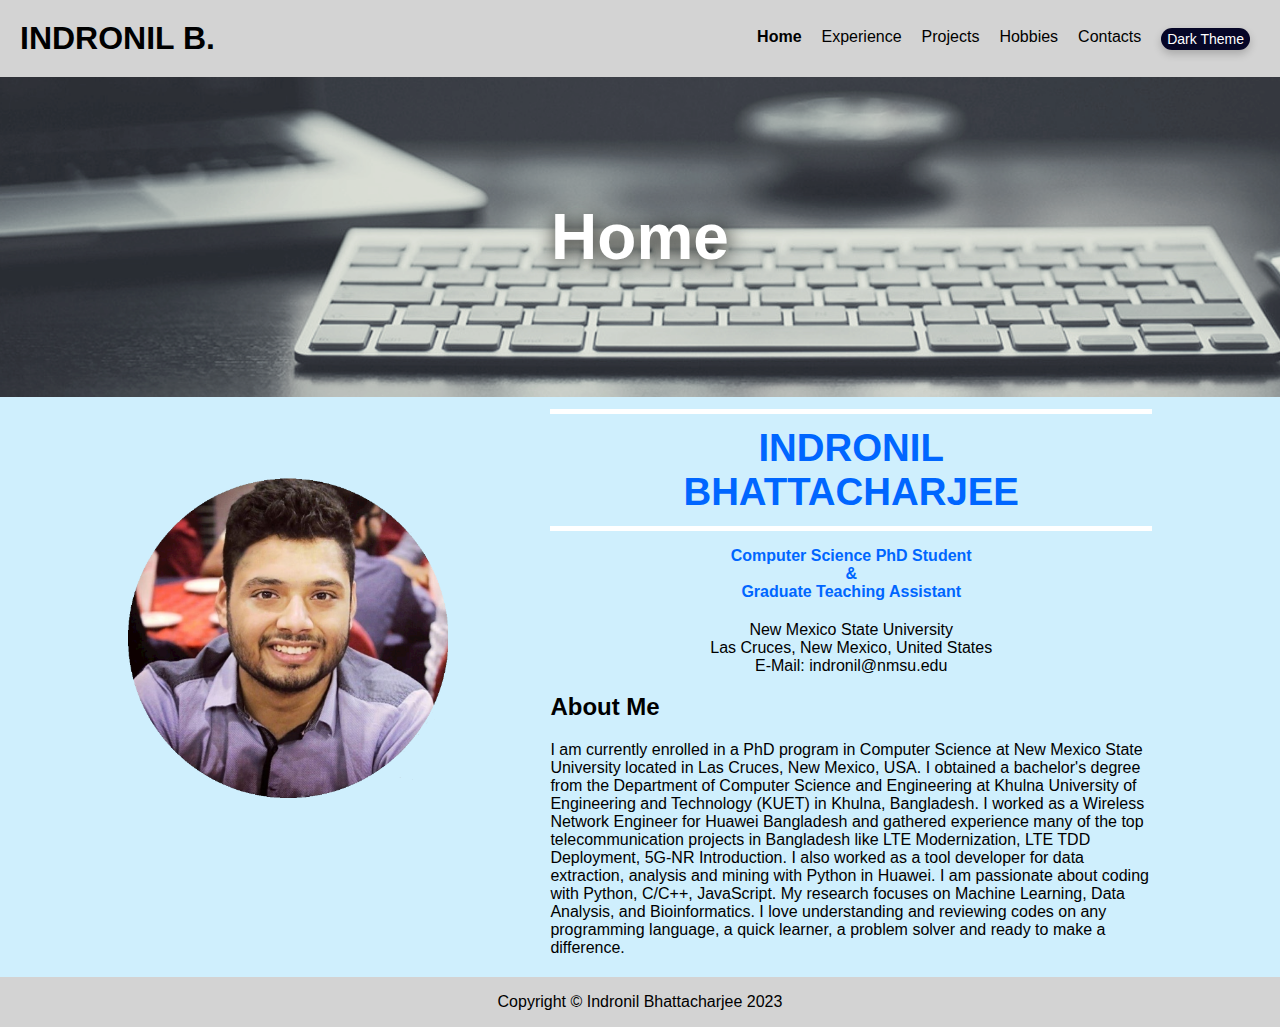
<file: index.html>
<!DOCTYPE html>
<html>
  <head>
    <title>Indronil Bhattacharjee - Home</title>
    <meta name="viewport" content="width=device-width, initial-scale=1.0">
    <link rel="stylesheet" type="text/css" href="style.css">
  </head>
  <body>
    <!-- Header -->
    <header>
      <h1 style="text-align: center;">INDRONIL B.</h1>
      <!-- Navigation -->
      <nav>
        <ul>
          <li id="present"><a href="index.html">Home</a></li>
          <li><a href="Work.html">Experience</a></li>
          <li><a href="projects.html">Projects</a></li>
          <li><a href="hobbies.html">Hobbies</a></li>
          <li><a href="contacts.html">Contacts</a></li>
          <li><button id="toggle-theme" style="color:white; background-color: #060627;">Dark Theme</button></li>
        </ul>
      </nav>
    </header>
    <section id="banner">Home</section>
    <!-- Main Content -->
    <main>
      <!-- Intro -->
      <section id="intro" style="display: flex;">
        <div><img id="myimg" src="images/indronil-removebg.png"></div>
        <div style="margin-left: 10%;"><h1 id="name"><b>INDRONIL<br>BHATTACHARJEE</b></h1>
        <p style="text-align: center; font-weight: bold; color: #0066ff; font-size: medium;">Computer Science PhD Student<br>&<br>Graduate Teaching Assistant</p>
        <div style="text-align: center;margin-bottom:3%">New Mexico State University<br>Las Cruces, New Mexico, United States<br>E-Mail: indronil@nmsu.edu</div>
        <h2>About Me</h2>
        <p>I am currently enrolled in a PhD program in Computer Science at New Mexico State University located in Las Cruces, New Mexico, USA. 
            I obtained a bachelor's degree from the Department of Computer Science and Engineering at Khulna University of Engineering and Technology (KUET) in Khulna, Bangladesh. 
            I worked as a Wireless Network Engineer for Huawei Bangladesh and gathered experience many of the top telecommunication projects in Bangladesh like LTE Modernization, LTE TDD Deployment, 5G-NR Introduction.
            I also worked as a tool developer for data extraction, analysis and mining with Python in Huawei. I am passionate about coding with Python, C/C++, JavaScript.
            My research focuses on Machine Learning, Data Analysis, and Bioinformatics. I love understanding and reviewing codes on any programming language, a quick learner, a problem solver and ready to make a difference.</p>
      </div>
    </section>
<!-- Footer -->
    <footer>
        <p>Copyright &copy; Indronil Bhattacharjee 2023</p>
    </footer>
   </body>
</html>
<!-- js file linked -->
<script src="script.js"></script>
</file>
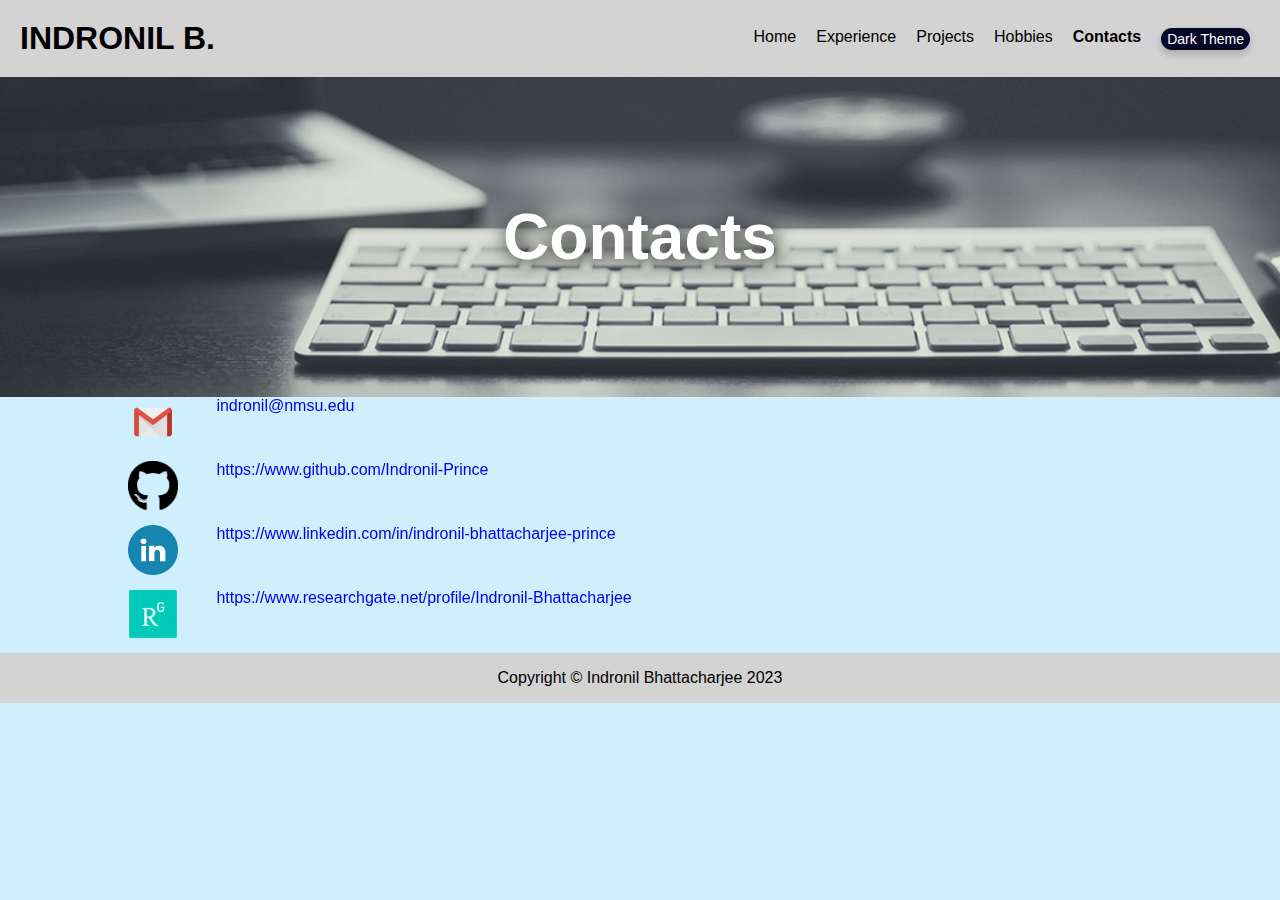
<file: contacts.html>
<!DOCTYPE html>
<html>
  <head>
    <title>Indronil Bhattacharjee - Contacts</title>
    <meta name="viewport" content="width=device-width, initial-scale=1.0">
    <link rel="stylesheet" type="text/css" href="style.css">
  </head>
  <body>
    <!-- Header -->
    <header>
      <h1 style="text-align: center;">INDRONIL B.</h1>
      <!-- Navigation -->
      <nav>
        <ul>
          <li><a href="index.html">Home</a></li>
          <li><a href="Work.html">Experience</a></li>
          <li><a href="projects.html">Projects</a></li>
          <li><a href="hobbies.html">Hobbies</a></li>
          <li id="present"><a href="contacts.html">Contacts</a></li>
          <li><button id="toggle-theme" style="color:white; background-color: #060627;">Dark Theme</button></li>
        </ul>
      </nav>
    </header>
    <section id="banner">Contacts</section>
    <!-- Main Content -->
    <main>
      <!-- Contacts -->
      <section style="display: flex;">
        <div style="display: flexbox; align-content: center;">
          <div class="email logo">
            <img src="images/email.png" alt="email: " style="height: 50px; width: 50px;">
            <span style="position:fixed; margin-left: 3%;"><a href="mailto:indronil@nmsu.edu" target="_blank">
            indronil@nmsu.edu</a></span>
          </div>
          <div class="github logo">
            <img src="images/github.png" alt="github: " style="height: 50px; width: 50px;">
            <span style="position:fixed; margin-left: 3%; margin-left: 3%; margin-left: 3%;"><a href="https://www.github.com/Indronil-Prince" target="_blank">
            https://www.github.com/Indronil-Prince</a></span>
          </div>
          <div class="twitter logo">
            <img src="images/linkedin.png" alt="linkedin: " style="height: 50px; width: 50px;">
            <span style="position:fixed; margin-left: 3%; margin-left: 3%;"><a href="https://www.linkedin.com/in/indronil-bhattacharjee-prince" target="_blank">
          https://www.linkedin.com/in/indronil-bhattacharjee-prince</a></span>
          </div>
          <div class="web logo">
            <img src="images/researchgate.png" alt="researchgate: " style="height: 50px; width: 50px;">
            <span style="position:fixed; margin-left: 3%; margin-left: 3%;"><a href="https://www.researchgate.net/profile/Indronil-Bhattacharjee" target="_blank">
              https://www.researchgate.net/profile/Indronil-Bhattacharjee</a></span>
          </div>
        </div>
    </section>
    <!-- Footer -->
    <footer>
      <p>Copyright &copy; Indronil Bhattacharjee 2023</p>
    </footer>
  </body>
</html>
<!-- js file linked -->
<script src="script.js"></script>
</file>
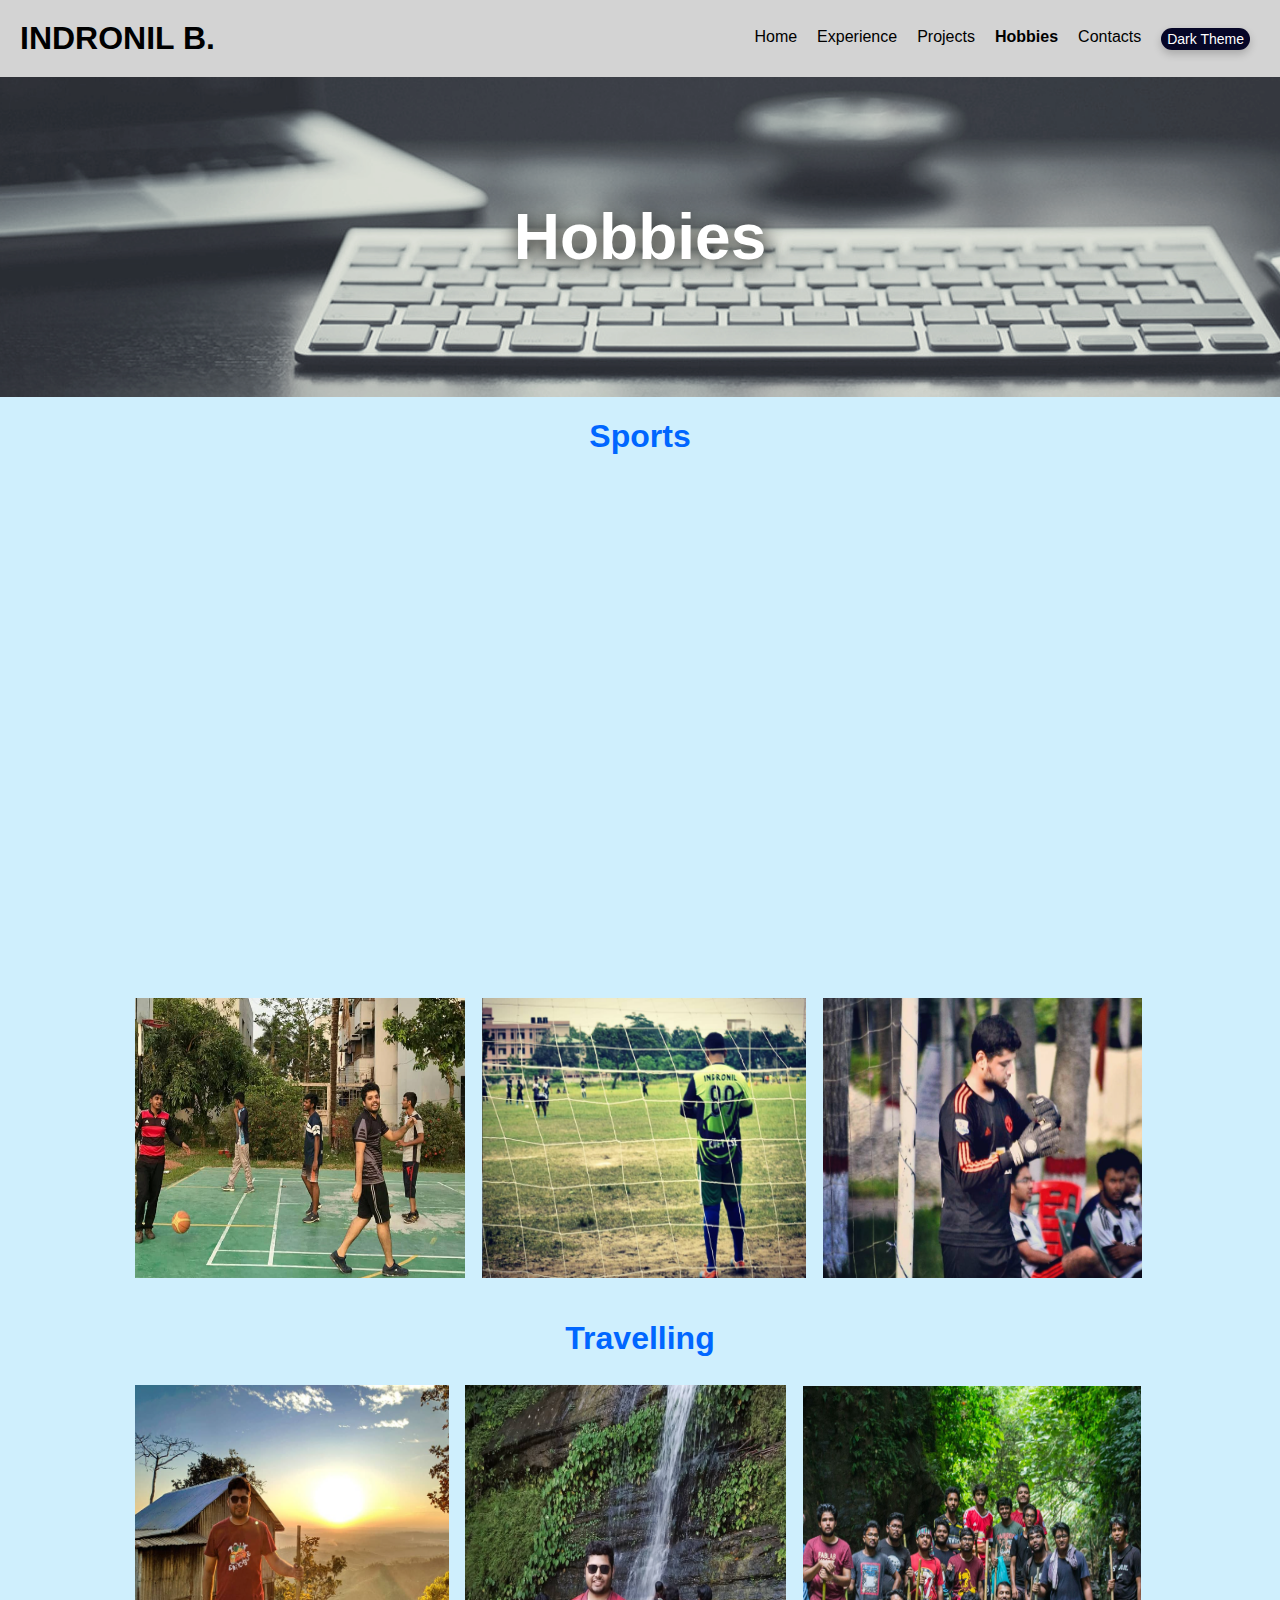
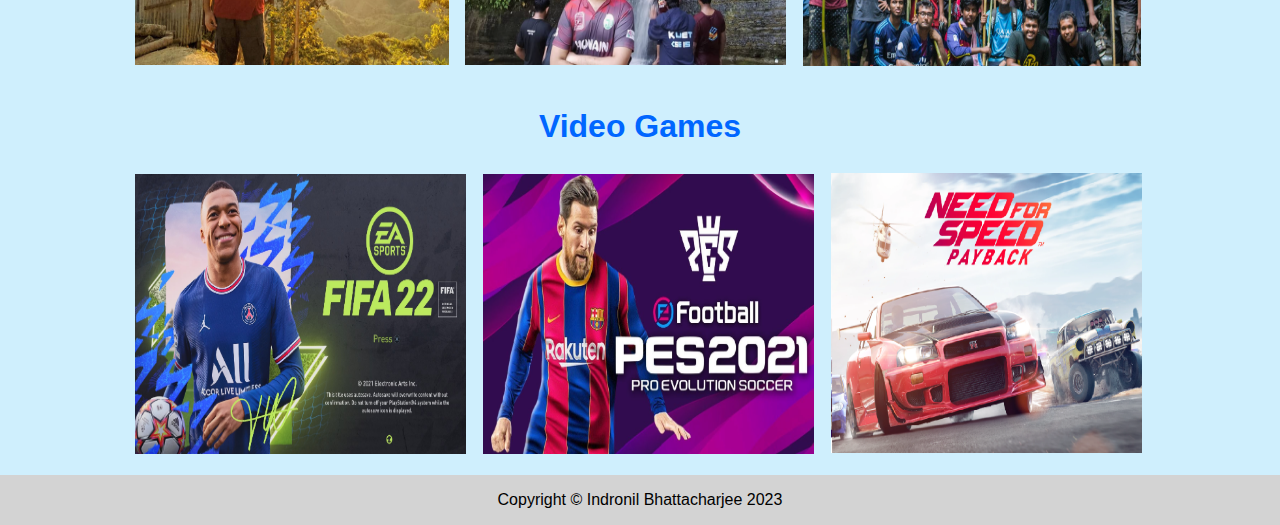
<file: hobbies.html>
<!DOCTYPE html>
<html>
  <head>
    <title>Indronil Bhattacharjee - Hobbies</title>
    <meta name="viewport" content="width=device-width, initial-scale=1.0">
    <link rel="script" type="JavaScript" href="script.js">
    <link rel="stylesheet" type="text/css" href="style.css">
  </head>
  <body>
    <!-- Header -->
    <header>
      <h1 style="text-align: center;">INDRONIL B.</h1>
      <!-- Navigation -->
      <nav>
        <ul>
            <li><a href="index.html">Home</a></li>
            <li><a href="Work.html">Experience</a></li>
            <li><a href="projects.html">Projects</a></li>
            <li id="present"><a href="hobby.html">Hobbies</a></li>
            <li><a href="contacts.html">Contacts</a></li>
            <li><button id="toggle-theme" style="color:white; background-color: #060627;">Dark Theme</button></li>
      </nav>
    </header>
    <section id="banner">Hobbies</section>
    <!-- Main Content -->
    <main>
      <!-- Hobbies -->
      <div style="text-align: center; color: #0066ff;"><h1>Sports</h1></div>
  <section>
      <div style="display: inline;">
        <iframe width="100%" height="500" src="https://www.youtube.com/embed/DL_P-jimVgA" title="YouTube video player" style="margin-bottom: 10px;"
        frameborder="0" allow="accelerometer; autoplay; clipboard-write; encrypted-media; gyroscope; picture-in-picture; web-share" allowfullscreen>
      </iframe>
      <div class="hobby" style="display: flex; width: auto;">
        <div><img class="small" src="images/basketball.png"></div>
        <div><img class="small" src="images/soccer-1.png"></div>
        <div><img class="small" src="images/soccer-2.png"></div>
      </div>
      </div>
      <div style="text-align: center; color: #0066ff;"><h1>Travelling</h1></div>
      <div class="hobby" style="display: flex;">
        <div><img class="small" src="images/travel-1.png"></div>
        <div><img class="small" src="images/travel-2.png"></div>
        <div><img class="small" src="images/travel-3.png"></div>
      </div>
      </div>
      <div style="text-align: center; color: #0066ff;"><h1>Video Games</h1></div>
      <div class="hobby" style="display: flex;">
      <div><img class="small" src="images/fifa.png"></div>
      <div><img class="small" src="images/pes.png"></div>
      <div><img class="small" src="images/nfs.png"></div>
      </div>
      </div>
    </section>
<!-- Footer -->      
<footer >
  <p>Copyright &copy; Indronil Bhattacharjee 2023</p>
</footer>
</body>
</html>
<!-- js file linked -->
<script src="script.js"></script>
</file>
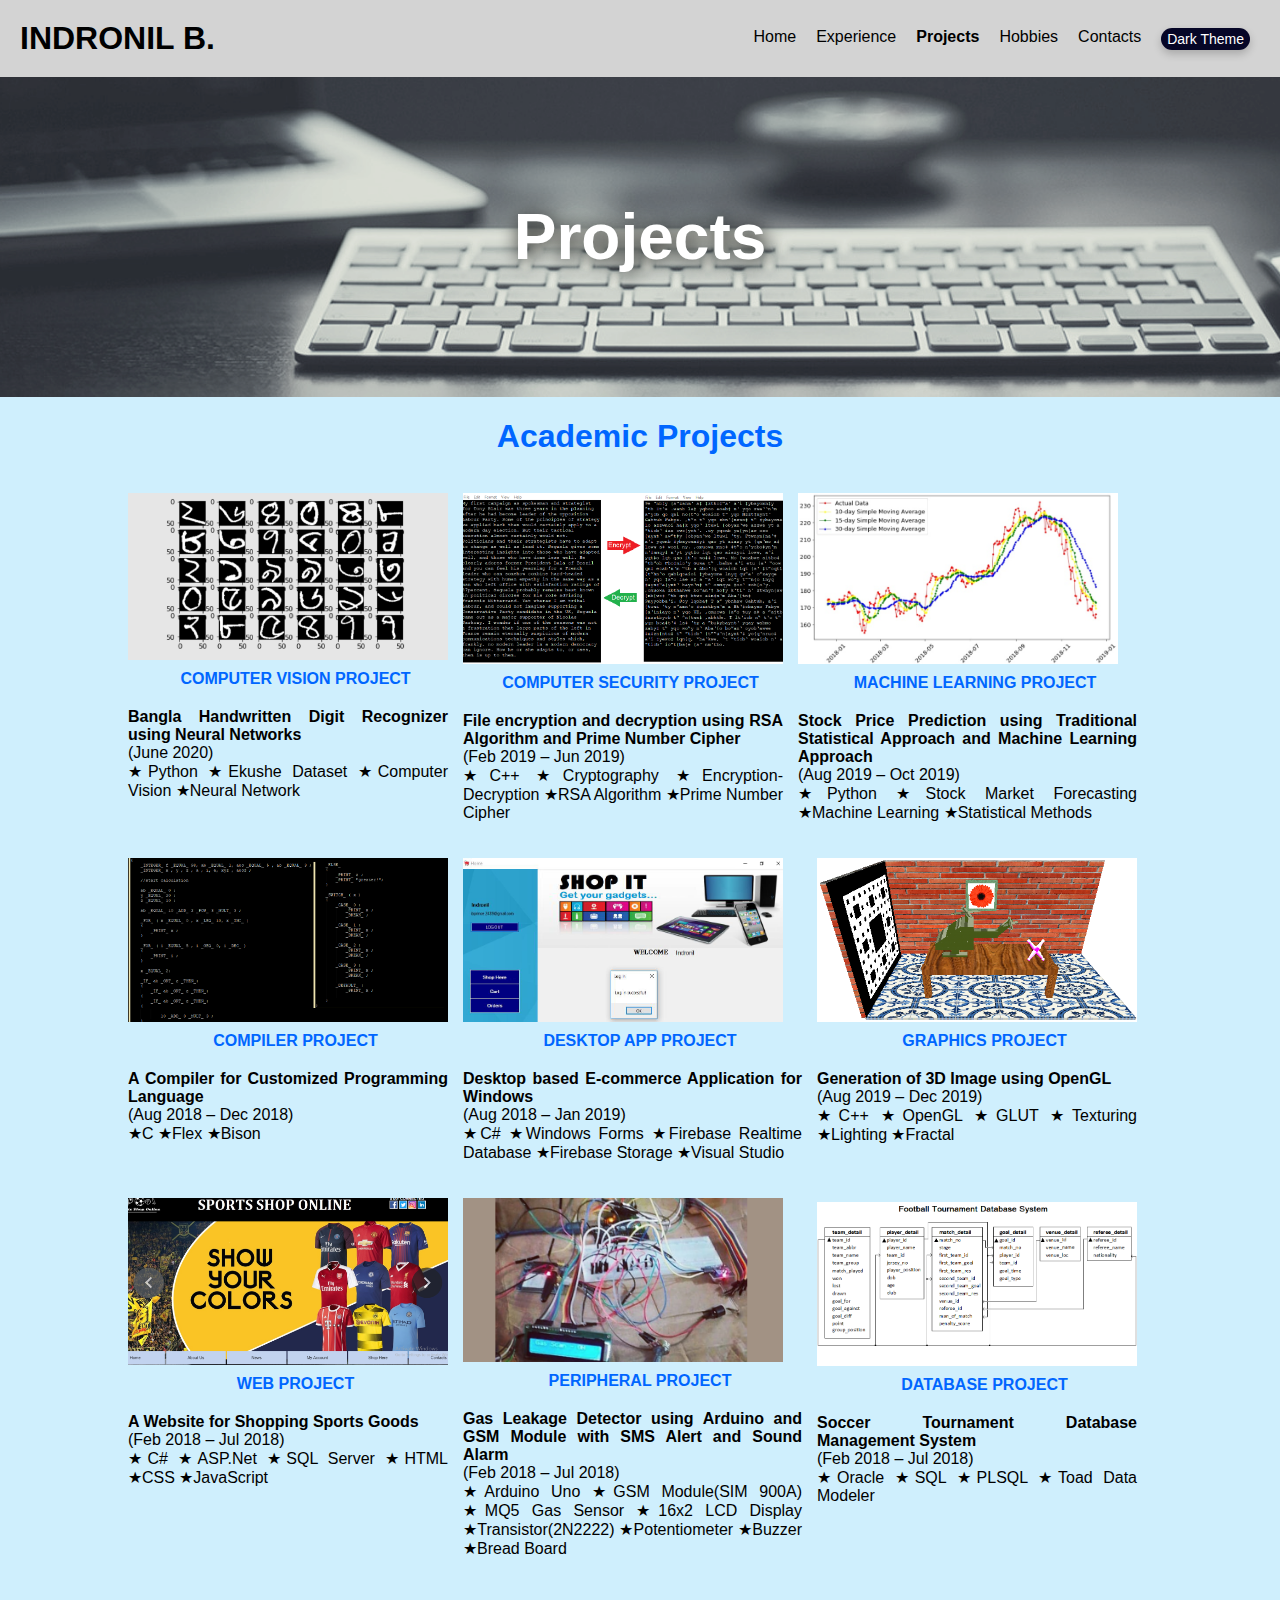
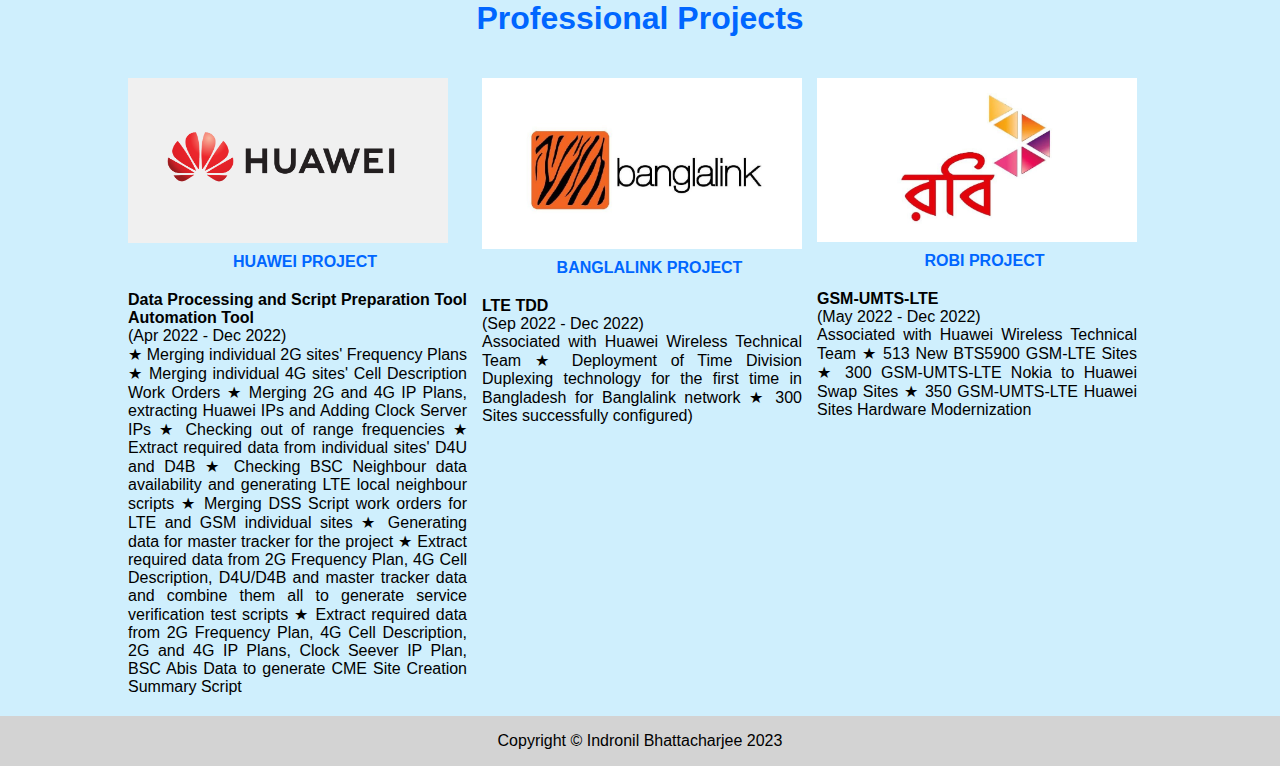
<file: projects.html>
<!DOCTYPE html>
<html>
  <head>
    <title>Indronil Bhattacharjee - Projects</title>
    <meta name="viewport" content="width=device-width, initial-scale=1.0">
    <link rel="script" type="JavaScript" href="script.js">
    <link rel="stylesheet" type="text/css" href="style.css">
  </head>
  <body>
    <!-- Header -->
    <header>
      <h1 style="text-align: center;">INDRONIL B.</h1>
      <!-- Navigation -->
      <nav>
        <ul>
            <li><a href="index.html">Home</a></li>
            <li><a href="Work.html">Experience</a></li>
            <li  id="present"><a href="projects.html">Projects</a></li>
            <li><a href="hobbies.html">Hobbies</a></li>
            <li><a href="contacts.html">Contacts</a></li>
            <li><button id="toggle-theme" style="color:white; background-color: #060627;">Dark Theme</button></li>
      </nav>
    </header>
    <section id="banner">Projects</section>
    <!-- Main Content -->
    <main>
      <!-- Projects -->
      <div style="text-align: center; color: #0066ff;"><h1>Academic Projects</h1></div>
      <section id="projects" style="display: flex;">
        <div>
          <p><img class="project-img" src="images/cv-project.png"></p>
            <p class="project-name"><strong>COMPUTER VISION PROJECT</strong></p>
              <p class="project-desc"><b>Bangla Handwritten Digit Recognizer using Neural Networks </b>

                </br>(June 2020)</br>
                ★Python
                
                ★Ekushe Dataset
                
                ★Computer Vision
                
                ★Neural Network</p>
        </div>
        <div>
          <p><img class="project-img" src="images/security-project.png"></p>
            <p class="project-name"><strong>COMPUTER SECURITY PROJECT</strong></p>
              <p class="project-desc"><b>File encryption and decryption using RSA Algorithm and Prime Number Cipher </b>

                </br>(Feb 2019 – Jun 2019)</br>
                ★C++
                
                ★Cryptography
                
                ★Encryption-Decryption
                
                ★RSA Algorithm
                
                ★Prime Number Cipher</p>
        </div>
        <div>
          <p><img class="project-img" src="images/ml-project.png"></p>
            <p class="project-name"><strong>MACHINE LEARNING PROJECT</strong></p>
              <p class="project-desc"><b>Stock Price Prediction using Traditional Statistical Approach and Machine Learning Approach</b>

                </br>(Aug 2019 – Oct 2019)</br>
                ★Python
                
                ★Stock Market Forecasting 
                
                ★Machine Learning
                
                ★Statistical Methods</p>
          </div>
       </section>
       <section id="projects" style="display: flex;">
        <div>
          <p><img class="project-img" src="images/compiler-project.png"></p>
            <p class="project-name"><strong>COMPILER PROJECT</strong></p>
            <p class="project-desc"><b>A Compiler for Customized Programming Language</b>
              
              </br>(Aug 2018 – Dec 2018)</br>
              ★C
              
              ★Flex
              
              ★Bison </p>
        </div>
        <div>
          <p><img class="project-img" src="images/desktop-project.png"></p>
            <p class="project-name"><strong>DESKTOP APP PROJECT</strong></p>
              <p class="project-desc"><b>Desktop based E-commerce Application for Windows</b>

                </br>(Aug 2018 – Jan 2019)</br>
                ★C#
                
                ★Windows Forms
                
                ★Firebase Realtime Database
                
                ★Firebase Storage
                
                ★Visual Studio</p>
        </div>
        <div>
          <p><img class="project-img" src="images/graphics-project.png"></p>
            <p class="project-name"><strong>GRAPHICS PROJECT</strong></p>
              <p class="project-desc"><b>Generation of 3D Image using OpenGL</b>

                </br>(Aug 2019 – Dec 2019)</br>
                ★C++
                
                ★OpenGL
                
                ★GLUT 
                
                ★Texturing
                
                ★Lighting
                
                ★Fractal</p>
          </div>
        </section>
        <section id="projects" style="display: flex;">
          <div>
            <p><img class="project-img" src="images/web-project.png"></p>
              <p class="project-name"><strong>WEB PROJECT</strong></p>
              <p class="project-desc"><b>A Website for Shopping Sports Goods</b>

                </br>(Feb 2018 – Jul 2018)</br>
                ★C#
                
                ★ASP.Net
                
                ★SQL Server
                
                ★HTML
                
                ★CSS
                
                ★JavaScript </p>
            </div>
          <div>
            <p><img class="project-img" src="images/peripheral-project.png"></p>
              <p class="project-name"><strong>PERIPHERAL PROJECT</strong></p>
              <p class="project-desc"><b>Gas Leakage Detector using Arduino and GSM Module with SMS Alert and Sound Alarm</b>

                </br>(Feb 2018 – Jul 2018)</br>
                ★Arduino Uno
                
                ★GSM Module(SIM 900A)
                
                ★MQ5 Gas Sensor
                
                ★16x2 LCD Display
                
                ★Transistor(2N2222)
                
                ★Potentiometer
                
                ★Buzzer
                
                ★Bread Board </p>
          </div>
          <div>
            <p><p><img class="project-img" src="images/database-project.png"></p>
              <p class="project-name"><strong>DATABASE PROJECT</strong></p>
              <p class="project-desc"><b>Soccer Tournament Database Management System</b>
                
                </br>(Feb 2018 – Jul 2018)</br>
                ★Oracle
                
                ★SQL
                
                ★PLSQL
                
                ★Toad Data Modeler </p>
          </div>
         </section>
         <div style="text-align: center; color: #0066ff;"><h1>Professional Projects</h1></div>
         <section id="projects" style="display: flex;">
          <div>
            <p><p><img class="project-img" src="images/huawei-project.png"></p>
              <p class="project-name"><strong>HUAWEI PROJECT</strong></p>
              <p class="project-desc"><b>Data Processing and Script Preparation Tool Automation Tool </b>
                
              </br>(Apr 2022 - Dec 2022)</br>
                ★ Merging individual 2G sites' Frequency Plans
                ★ Merging individual 4G sites' Cell Description Work Orders
                ★ Merging 2G and 4G IP Plans, extracting Huawei IPs and Adding Clock Server IPs
                ★ Checking out of range frequencies
                ★ Extract required data from individual sites' D4U and D4B
                ★ Checking BSC Neighbour data availability and generating LTE local neighbour scripts
                ★ Merging DSS Script work orders for LTE and GSM individual sites
                ★ Generating data for master tracker for the project
                ★ Extract required data from 2G Frequency Plan, 4G Cell Description, D4U/D4B and master tracker data and combine them all to generate service verification test scripts
                ★ Extract required data from 2G Frequency Plan, 4G Cell Description, 2G and 4G IP Plans, Clock Seever IP Plan, BSC Abis Data to generate CME Site Creation Summary Script </p>
            </div>
          <div>
            <p><p><img class="project-img" src="images/banglalink-project.png"></p>
              <p class="project-name"><strong>BANGLALINK PROJECT</strong></p>
              <p class="project-desc"><b>LTE TDD</b>

              </br><span>(Sep 2022 - Dec 2022)</span></br>
                Associated with Huawei
                
                
                Wireless Technical Team
                
                
                ★ Deployment of Time Division Duplexing technology for the first time in Bangladesh for Banglalink network
                
                
                ★ 300 Sites successfully configured)</p>
          </div>
          <div>
            <p><p><img class="project-img" src="images/robi-project.png"></p>
              <p class="project-name"><strong>ROBI PROJECT</strong></p>
              <p class="project-desc"><b>GSM-UMTS-LTE</b>

              </br>(May 2022 - Dec 2022)</br>
              Associated with Huawei
              
              
              Wireless Technical Team
              
              
              ★ 513 New BTS5900 GSM-LTE Sites
              
              
              ★ 300 GSM-UMTS-LTE Nokia to Huawei Swap Sites
              
              
              ★ 350 GSM-UMTS-LTE Huawei Sites Hardware Modernization</p>
          </div>
         </section>
    <!-- Footer -->
    <footer >
      <p>Copyright &copy; Indronil Bhattacharjee 2023</p>
    </footer>
  </body>
</html>
<!-- js file linked -->
<script src="script.js"></script>
</file>
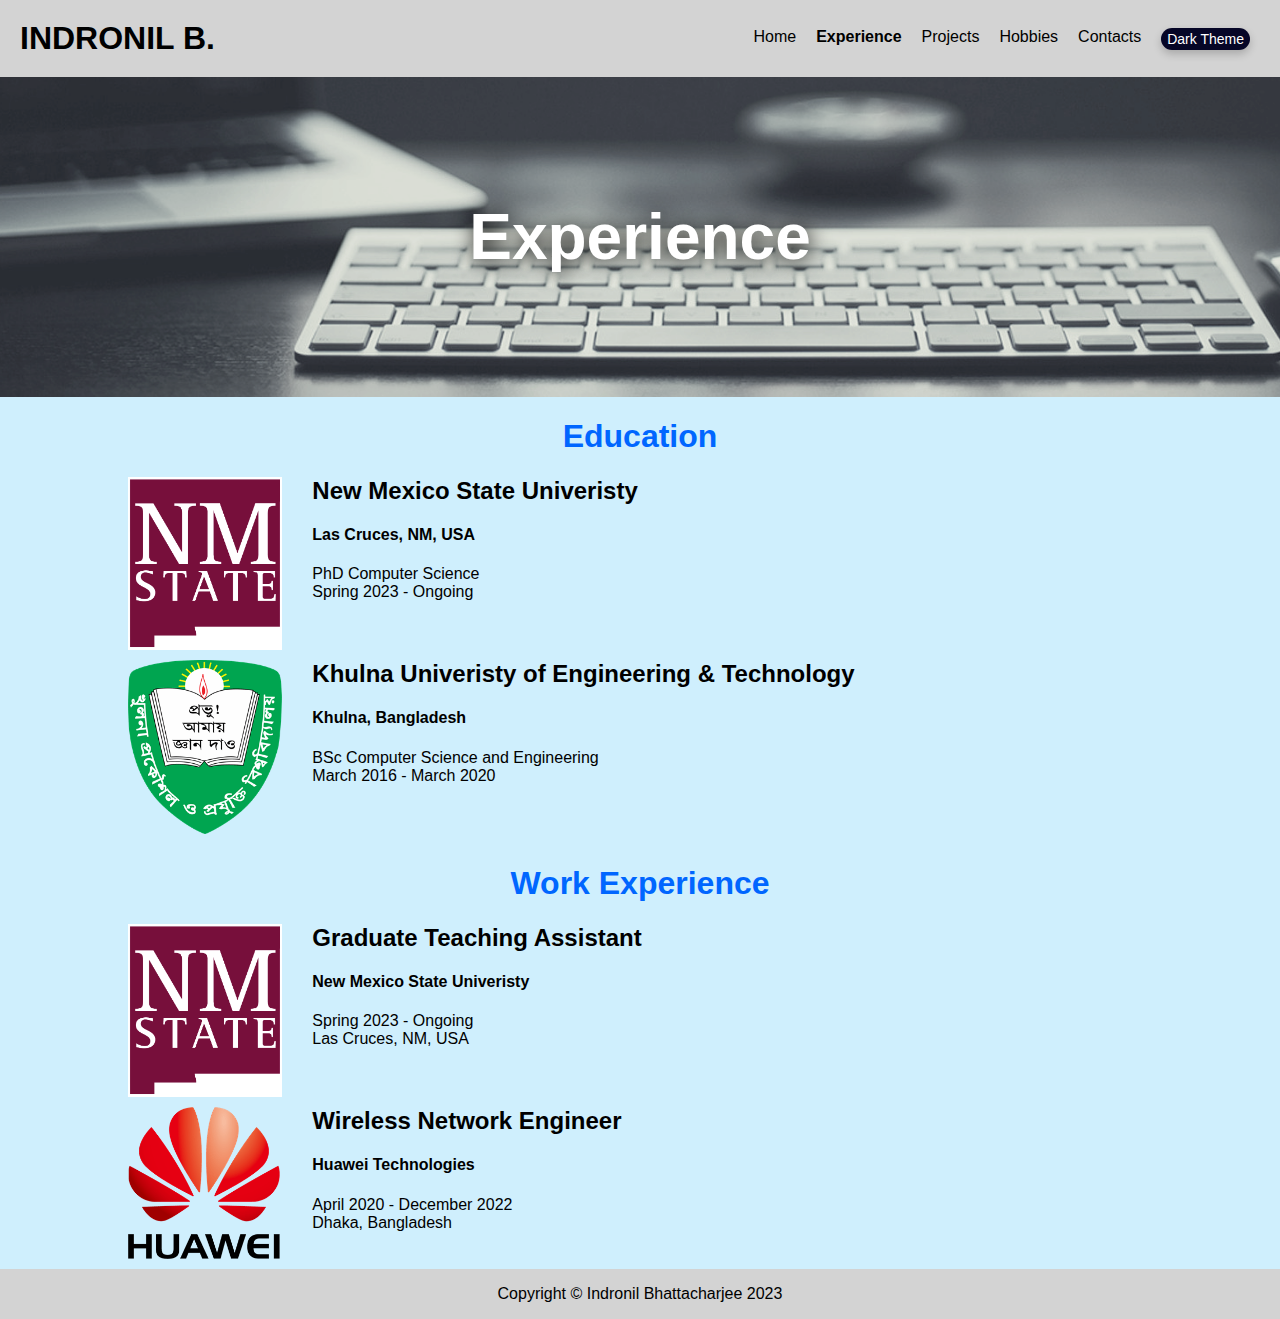
<file: Work.html>
<!DOCTYPE html>
<html>
  <head>
    <title>Indronil Bhattacharjee - Experience</title>
    <meta name="viewport" content="width=device-width, initial-scale=1.0">
    <link rel="stylesheet" type="text/css" href="style.css">
    <link rel="script" type="JavaScript" href="script.js">
  </head>
  <body>
    <!-- Header -->
    <header>
      <h1 style="text-align: center;">INDRONIL B.</h1>
      <!-- Navigation -->
      <nav>
        <ul>
            <li><a href="index.html">Home</a></li>
            <li id="present"><a href="Work.html">Experience</a></li>
            <li><a href="projects.html">Projects</a></li>
            <li><a href="hobbies.html">Hobbies</a></li>
            <li><a href="contacts.html">Contacts</a></li>
            <li><button id="toggle-theme" style="color:white; background-color: #060627;">Dark Theme</button></li>
          </ul>
      </nav>
    </header>
    <section id="banner">Experience</section>
    <!-- Main Content -->
    <main>
      <!-- Education -->
      <section id="education">
        <div style="text-align: center; color: #0066ff;"><h1>Education</h1></div> 
        <div class="entry" style="display:flex">
            <img src="images/nmsu.png" style="max-width: 15%;max-height: auto;">
            <div style="padding-left: 3%;">
                <h2>New Mexico State Univeristy</h2>
                <h4>Las Cruces, NM, USA</h4>
                <p>PhD Computer Science</br>Spring 2023 - Ongoing</p>
            </div> 
        </div>
        <div class="entry" style="display:flex">
            <img src="images/kuet.png" style="max-width: 15%;">
            <div style="padding-left: 3%;">
                <h2>Khulna Univeristy of Engineering & Technology</h2>
                <h4>Khulna, Bangladesh</h4>
                <p>BSc Computer Science and Engineering</br>March 2016 - March 2020</p>
            </div> 
        </div>
      </section>
      <!-- Work -->
      <section id="work">
        <div style="text-align: center; color: #0066ff;"><h1>Work Experience</h1></div> 
        <div class="entry" style="display:flex">
            <img src="images/nmsu.png" style="width: 15%;">
            <div style="padding-left: 3%;">
                <h2>Graduate Teaching Assistant</h2>
                <h4>New Mexico State Univeristy</h4>
                <p>Spring 2023 - Ongoing</br>Las Cruces, NM, USA</p>
            </div> 
        </div>
        <div class="entry" style="display:flex">
            <img src="images/huawei.png" style="width: 15%;">
            <div style="padding-left: 3%;">
                <h2>Wireless Network Engineer</h2>
                <h4>Huawei Technologies</h4>
                <p>April 2020 - December 2022</br>Dhaka, Bangladesh</p>
            </div> 
        </div>
      </section>
    <!-- Footer -->
    <footer>
      <p>Copyright &copy; Indronil Bhattacharjee 2023</p>
    </footer>
  </body>
</html>
<!-- js file linked -->
<script src="script.js"></script>
</file>
<file: style.css>
body {
font-family: Arial, sans-serif;
margin: 0;
padding: 0;
position: relative;
min-height: 100vh;
}

header {
background-color: lightgray;
display: flex;
justify-content: space-between;
align-items: center;
padding: 20px;
position:relative;
}

header h1 {
margin: 0;
}

#banner{
  height: 25vw;
  background: url("images/bg.png");
  background-repeat: no-repeat;
  background-size: cover;
  color: white;
  font-size: 5vw;
  line-height: 25vw;
  font-weight: 700;
  text-align: center;
  text-shadow: 2px 2px 20px black;
}


nav ul {
  display: flex;
  list-style: none;
  margin: 0;
}

nav li {
margin: 0 10px;
}

nav a {
text-decoration: none;
color: black;
}

#present{
font-weight: bold;
}

main {
padding-left: 10%;
padding-right: 10%;
}

#myimg {
  width: 25vw;
  margin-top: 25%;
  margin-left: auto;
  margin-right: auto;
}

.small{
  width:95%; 
  padding: 2%; 
  height:280px;
}

section h2 {
margin-top: 0;
}

section p {
margin-bottom: 20px;
}

img {
width: 100%;
height: auto;
margin-bottom: 10px;
}

footer {
background-color: lightgray;
text-align: center;
padding: 0px;
width: 100%;
position: absolute;
left: 0;
}

a{
  text-decoration: none; 
}

body {
  background-color: rgb(207, 239, 253);
  color: black;
}

.dark {
  background-color: #060627;
  color: white;
}

.headfootdark{
  background-color: rgb(46, 0, 0);
  color: white;
}

#name {
  color: #0066ff;
  font-size: 3vw;
  text-align: center;
  margin: 2% 0% 2% 0%;
  padding: 2% 0% 2% 0%;
  border: 5px white;
  border-style: solid none solid none;
}

#toggle-theme {
  border: none;
  padding: 3px 6px;
  text-align: center;
  text-decoration: none;
  display: inline-block;
  font-size: 14px;
  border-radius: 25px;
  box-shadow: 0px 4px 8px rgba(0, 0, 0, 0.2);
  transition: all 0.3s ease;
}

#toggle-theme:hover {
  cursor: pointer;
}

.project-name{
  /*width:25vw; */
  text-align: center; 
  color: #0066ff;
}
.project-desc{
  text-align: justify;
  margin-right:15px;
}
.project-img{ 
  width:25vw;
  height:100%;
  float:left; 
  margin-right:15px;
  margin-bottom:10px;
}


@media only screen and (max-width: 750px) {
  header {
  flex-direction: column;
  align-items: center;
  }
  
  nav ul, #intro, #contacts, .hobby{
  flex-direction: column;
  align-items: center;
  }
  #myimg {
  margin-top: 2%;
  width: 50%;
  margin-left: auto;
  margin-right: auto;
  display: block;
  }
  .entry {
  flex-direction: column;
  align-items: center;
  text-align: center;
  }
  .entry img{
    width: 500%;
  }
  .small{
    width:100%; 
  }
  #projects
  {
    flex-direction: column;
  }
  .project-name{
    width:100%;
  }
  .project-desc{
    width:100%;
  }
  .project-img{
    width: 35vw;
    height: 25vw;
  }
  }
</file>
